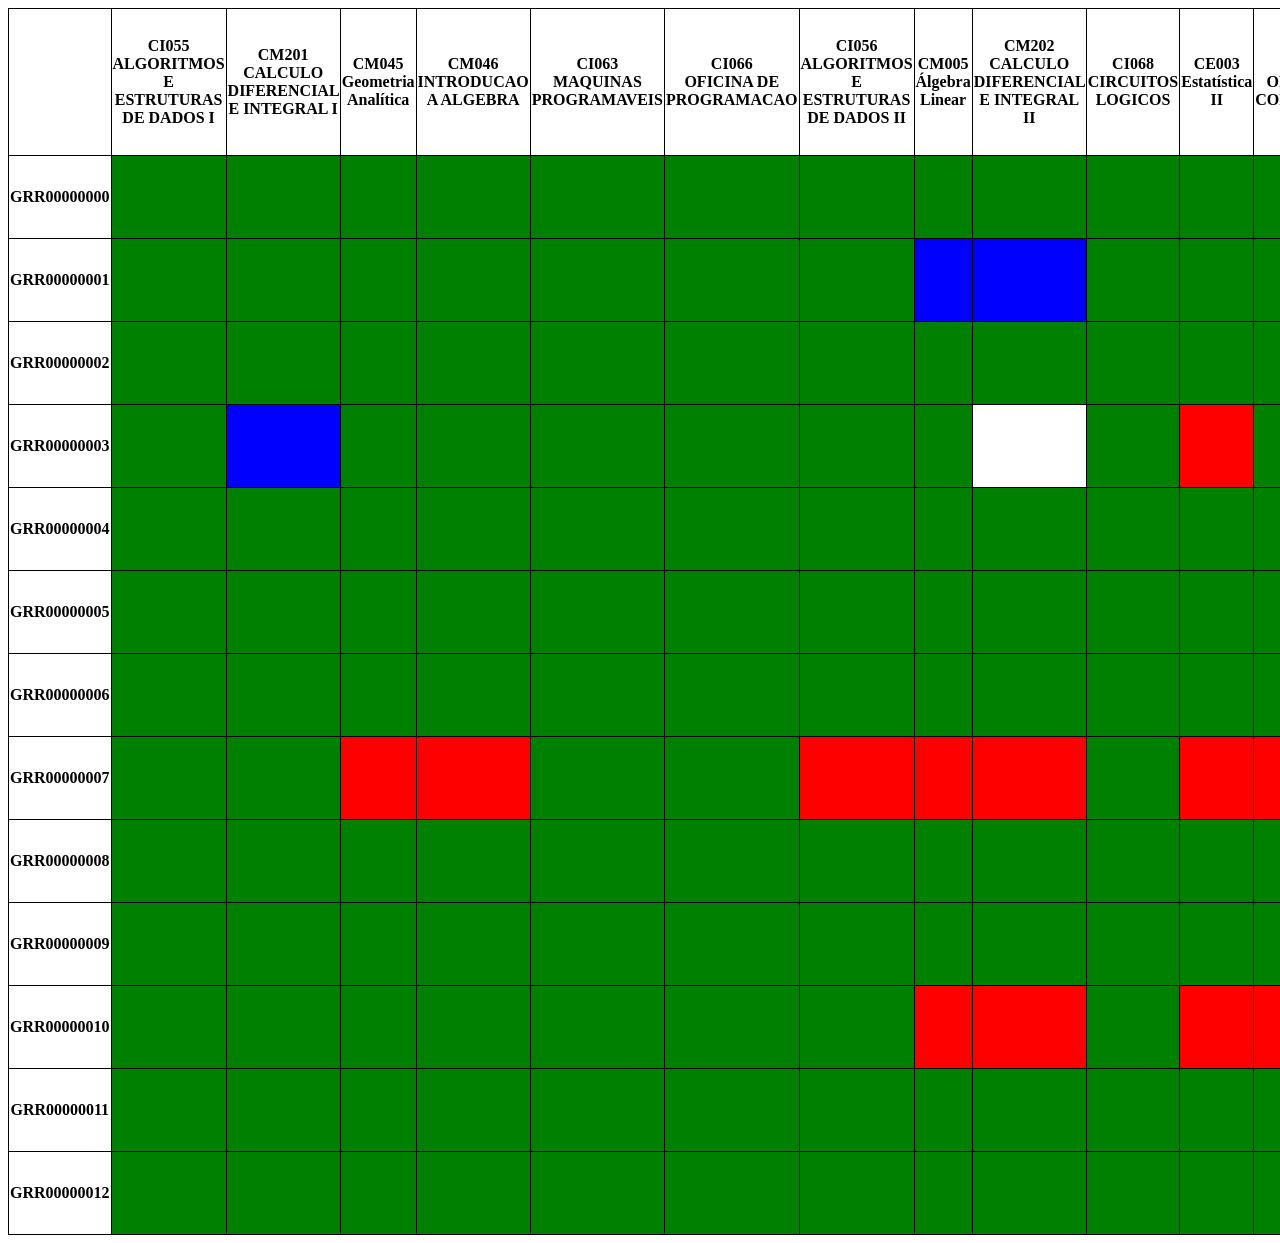
<file: T4/index.html>
<!DOCTYPE html>
<html>
<head>
  <title>Visualizeitor</title>
  <meta charset="utf-8">
  <style>
    table {
      border-collapse: collapse;
    }

    td {
      width: 80px;
      height: 80px;
      text-align: center;
      font-weight: bold;
      border: 1px solid black;
    }

    .approved {
      background-color: green;
    }

    .failed {
      background-color: red;
    }

    .enrolled {
      background-color: blue
    }

    .equivalence {
      background-color: yellow;
    }

    .not-coursed {
      background-color: white;
    }
  </style>
</head>
<body>
  <table id="curriculum-grid">
    <!-- Tabela vazia para ser preenchida com dados do XML -->
  </table>

  <script src="https://code.jquery.com/jquery-3.6.0.min.js"></script>
  <script src="app.js"></script>
</body>
</html>
</file>
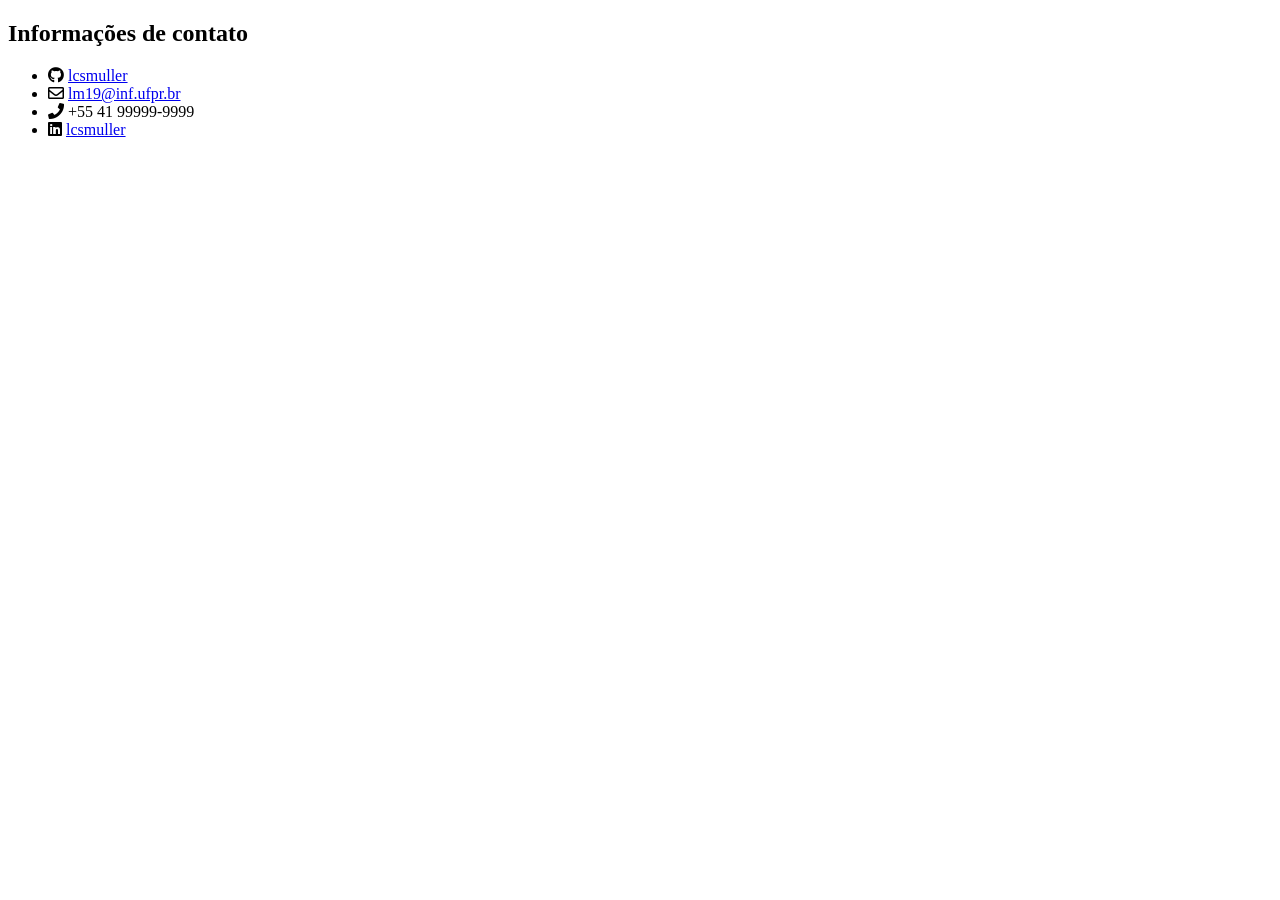
<file: T1/contato.html>
<!DOCTYPE html>
<html lang="pt-br">
  <head>
    <meta charset="UTF-8">
    <title>Contato</title>
    <!-- Adicione a seguinte linha para importar os estilos do Font Awesome -->
    <link rel="stylesheet" href="https://cdnjs.cloudflare.com/ajax/libs/font-awesome/5.15.3/css/all.min.css">
  </head>
  <body>
    <h2>Informações de contato</h2>
    <ul>
      <li><i class="fab fa-github"></i> <a href="https://github.com/lcsmuller">lcsmuller</a></li>
      <li><i class="far fa-envelope"></i> <a href="mailto:lm19@inf.ufpr.br">lm19@inf.ufpr.br</a></li>
      <li><i class="fas fa-phone"></i> +55 41 99999-9999</li>
      <li><i class="fab fa-linkedin"></i> <a href="https://www.linkedin.com/in/lcsmuller/">lcsmuller</a></li>
    </ul>
  </body>
</html>
</file>
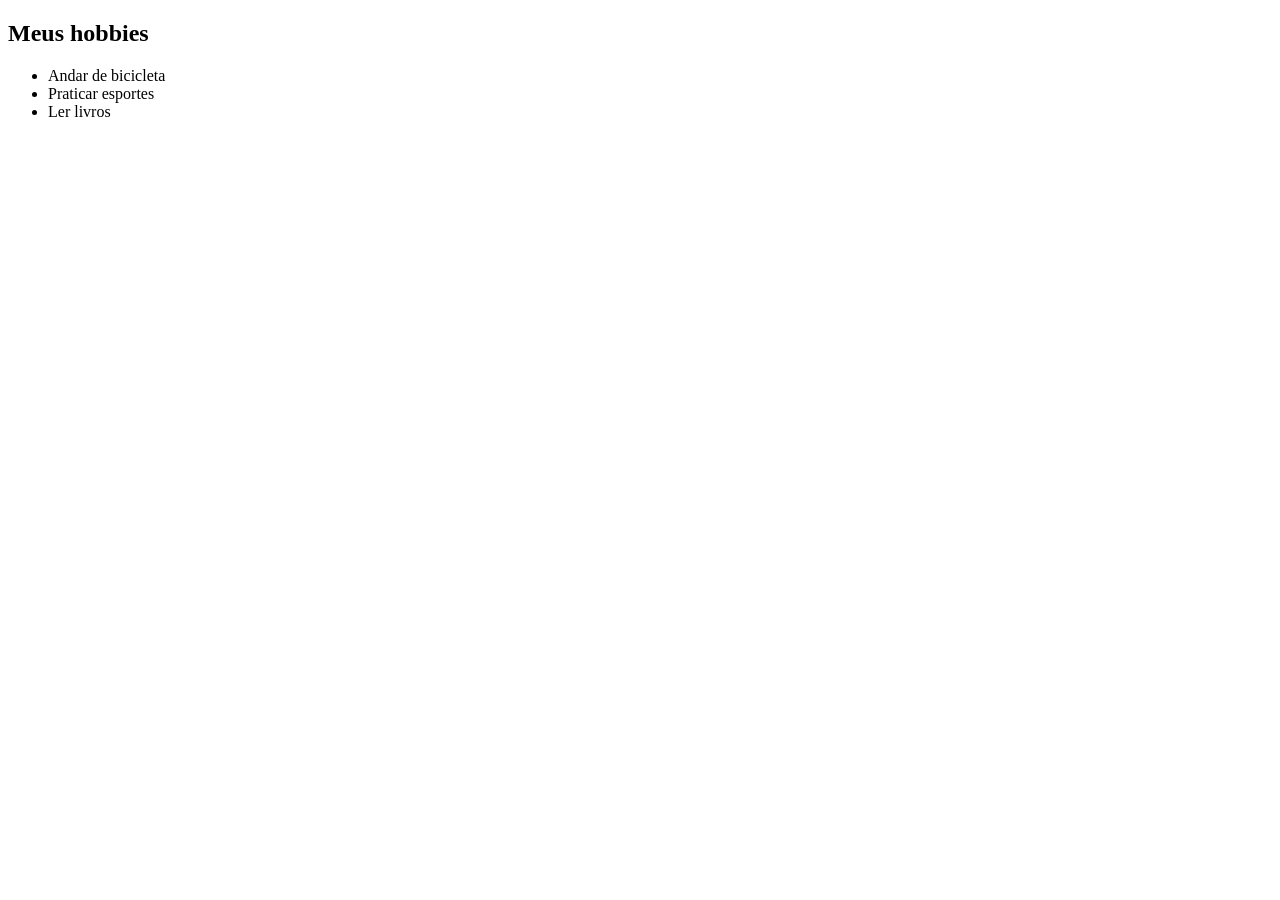
<file: T1/hobbies.html>
<!DOCTYPE html>
<html>
<head>
	<title>Hobbies</title>
</head>
<body>
	<h2>Meus hobbies</h2>
	<ul>
		<li>Andar de bicicleta</li>
		<li>Praticar esportes</li>
		<li>Ler livros</li>
	</ul>
</body>
</html>
</file>
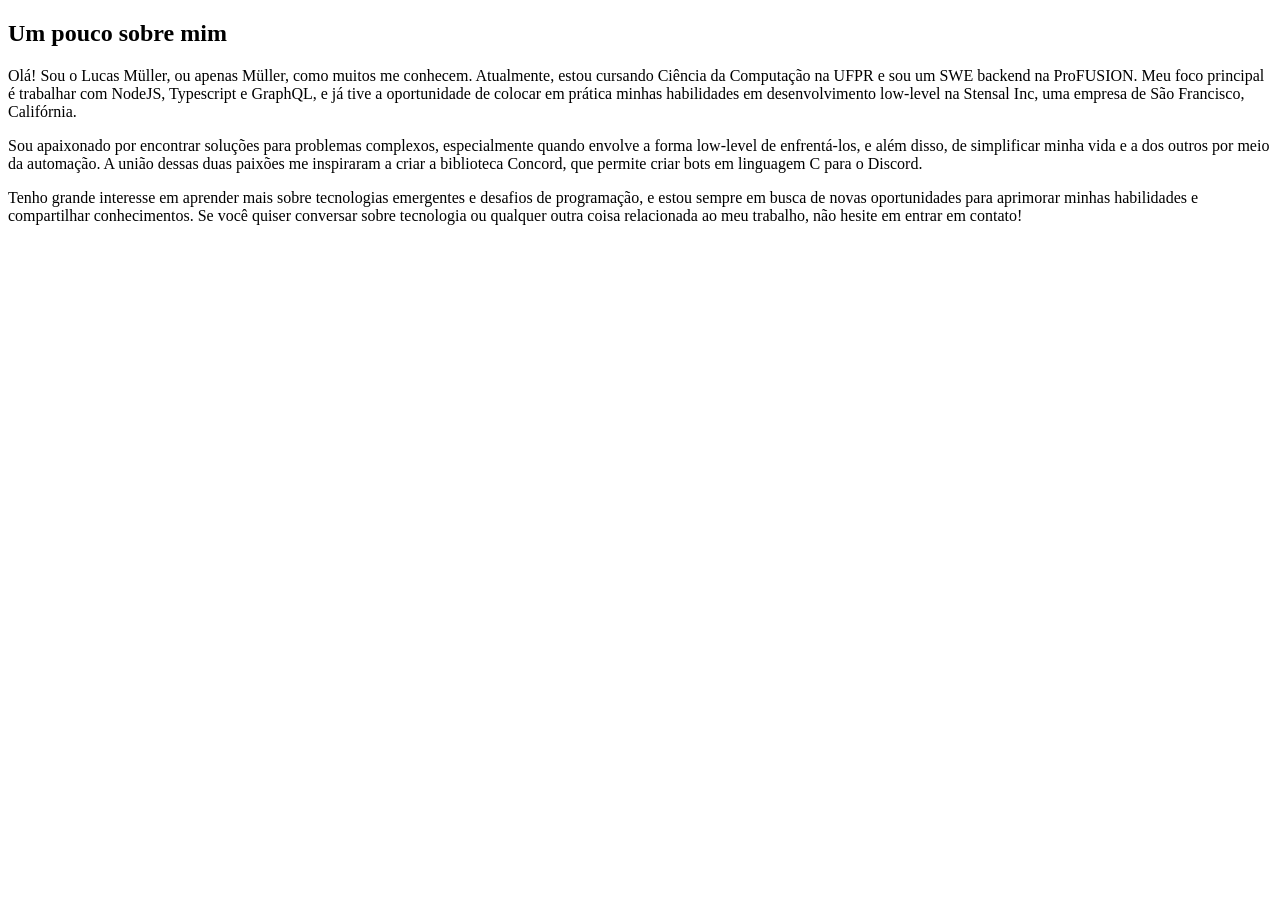
<file: T1/sobre.html>
<!DOCTYPE html>
<html>
<head>
	<title>Sobre Mim</title>
</head>
<body>
	<h2>Um pouco sobre mim</h2>
    <p>Olá! Sou o Lucas Müller, ou apenas Müller, como muitos me conhecem. Atualmente, estou cursando Ciência da Computação na UFPR e sou um SWE backend na ProFUSION. Meu foco principal é trabalhar com NodeJS, Typescript e GraphQL, e já tive a oportunidade de colocar em prática minhas habilidades em desenvolvimento low-level na Stensal Inc, uma empresa de São Francisco, Califórnia.</p>
    <p>Sou apaixonado por encontrar soluções para problemas complexos, especialmente quando envolve a forma low-level de enfrentá-los, e além disso, de simplificar minha vida e a dos outros por meio da automação. A união dessas duas paixões me inspiraram a criar a biblioteca Concord, que permite criar bots em linguagem C para o Discord.</p>
    <p>Tenho grande interesse em aprender mais sobre tecnologias emergentes e desafios de programação, e estou sempre em busca de novas oportunidades para aprimorar minhas habilidades e compartilhar conhecimentos. Se você quiser conversar sobre tecnologia ou qualquer outra coisa relacionada ao meu trabalho, não hesite em entrar em contato!</p>
</body>
</html>
</file>
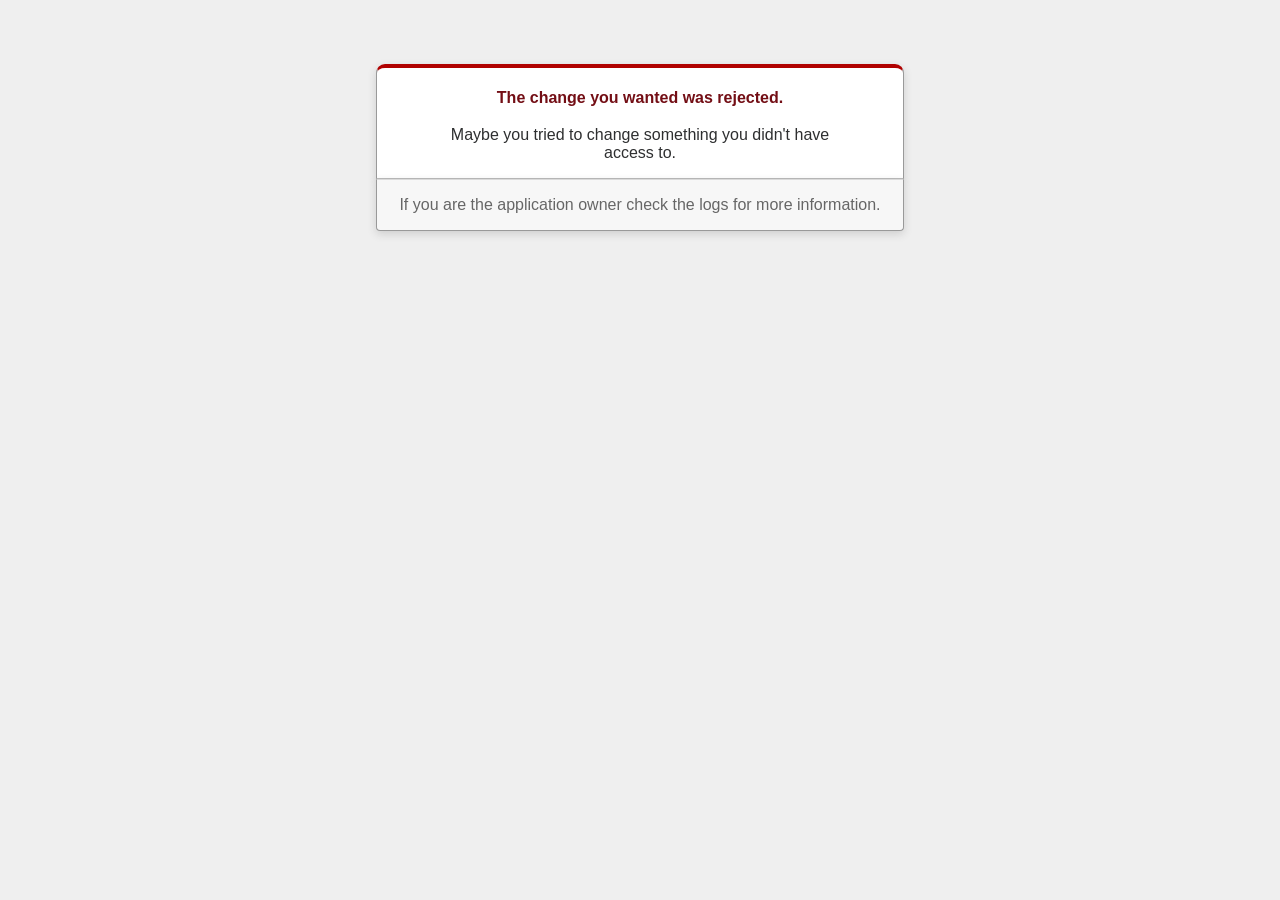
<file: T5/public/422.html>
<!DOCTYPE html>
<html>
<head>
  <title>The change you wanted was rejected (422)</title>
  <meta name="viewport" content="width=device-width,initial-scale=1">
  <style>
  .rails-default-error-page {
    background-color: #EFEFEF;
    color: #2E2F30;
    text-align: center;
    font-family: arial, sans-serif;
    margin: 0;
  }

  .rails-default-error-page div.dialog {
    width: 95%;
    max-width: 33em;
    margin: 4em auto 0;
  }

  .rails-default-error-page div.dialog > div {
    border: 1px solid #CCC;
    border-right-color: #999;
    border-left-color: #999;
    border-bottom-color: #BBB;
    border-top: #B00100 solid 4px;
    border-top-left-radius: 9px;
    border-top-right-radius: 9px;
    background-color: white;
    padding: 7px 12% 0;
    box-shadow: 0 3px 8px rgba(50, 50, 50, 0.17);
  }

  .rails-default-error-page h1 {
    font-size: 100%;
    color: #730E15;
    line-height: 1.5em;
  }

  .rails-default-error-page div.dialog > p {
    margin: 0 0 1em;
    padding: 1em;
    background-color: #F7F7F7;
    border: 1px solid #CCC;
    border-right-color: #999;
    border-left-color: #999;
    border-bottom-color: #999;
    border-bottom-left-radius: 4px;
    border-bottom-right-radius: 4px;
    border-top-color: #DADADA;
    color: #666;
    box-shadow: 0 3px 8px rgba(50, 50, 50, 0.17);
  }
  </style>
</head>

<body class="rails-default-error-page">
  <!-- This file lives in public/422.html -->
  <div class="dialog">
    <div>
      <h1>The change you wanted was rejected.</h1>
      <p>Maybe you tried to change something you didn't have access to.</p>
    </div>
    <p>If you are the application owner check the logs for more information.</p>
  </div>
</body>
</html>
</file>
